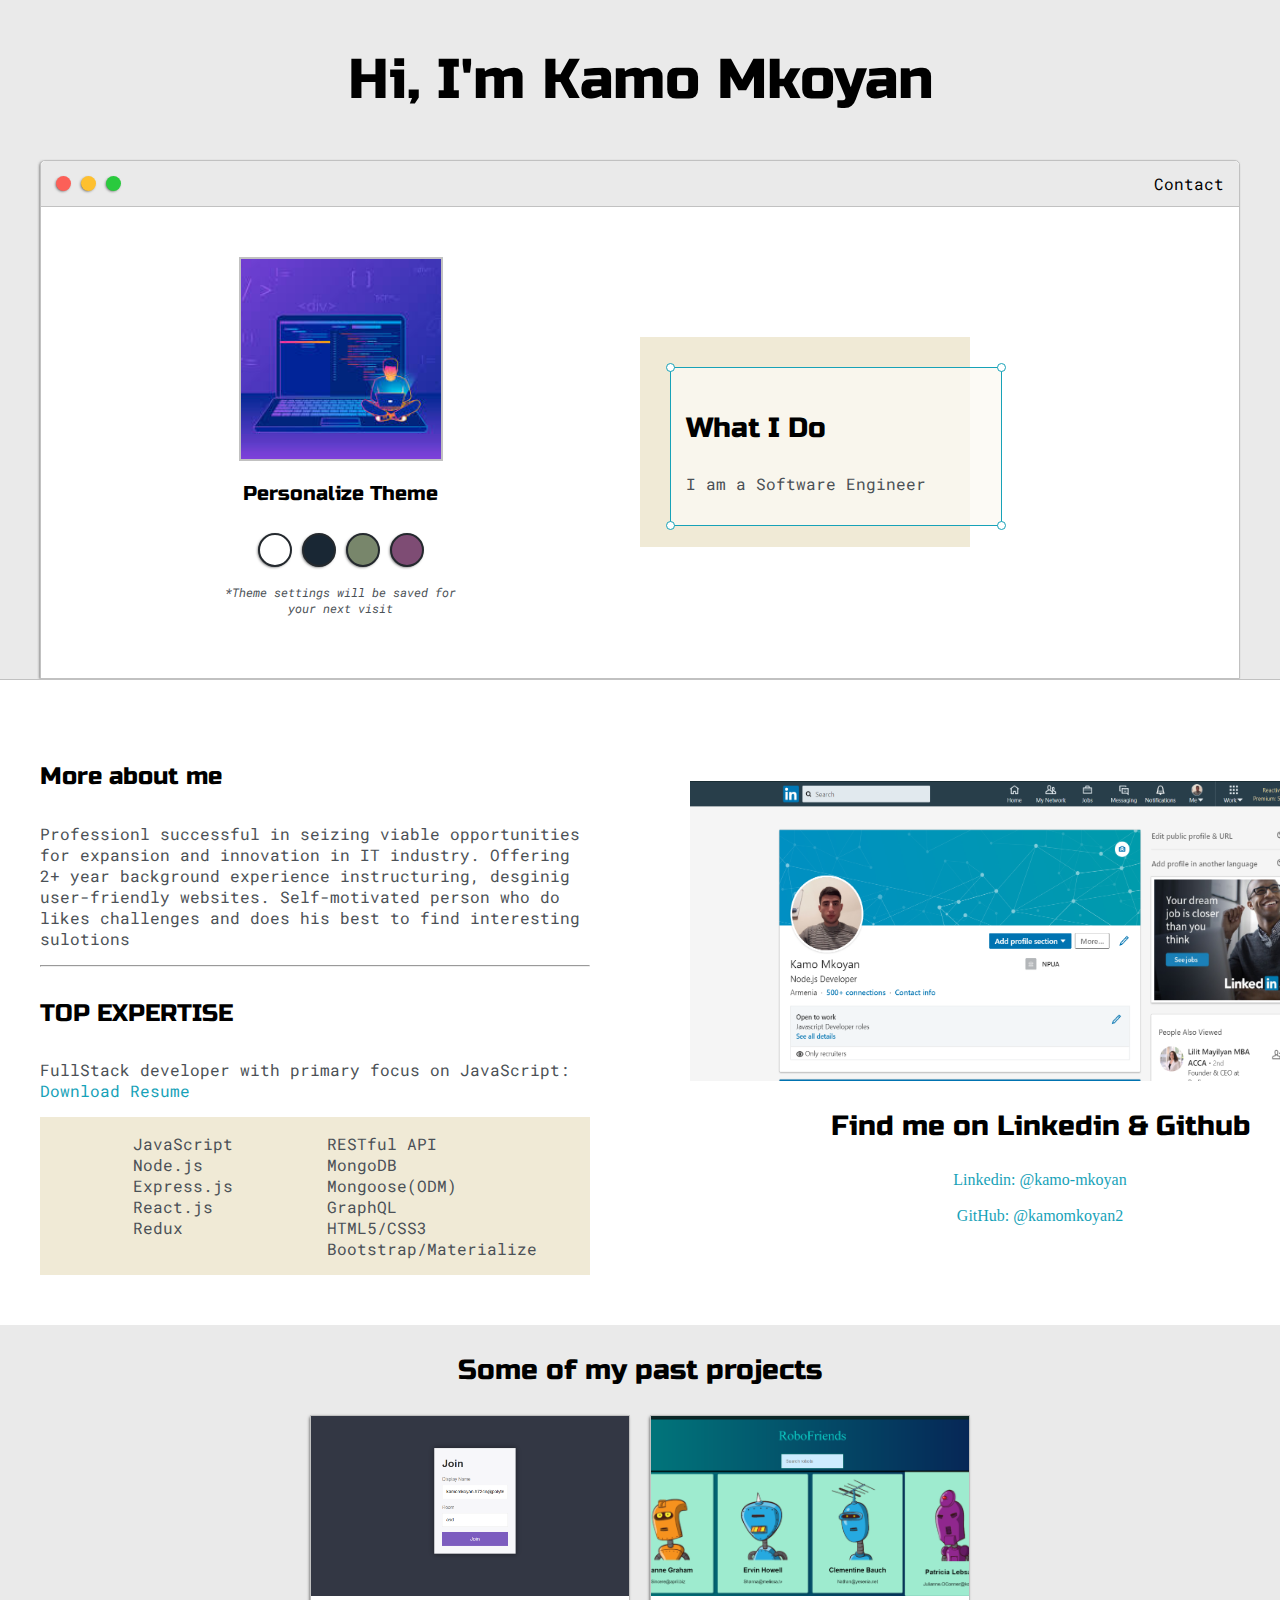
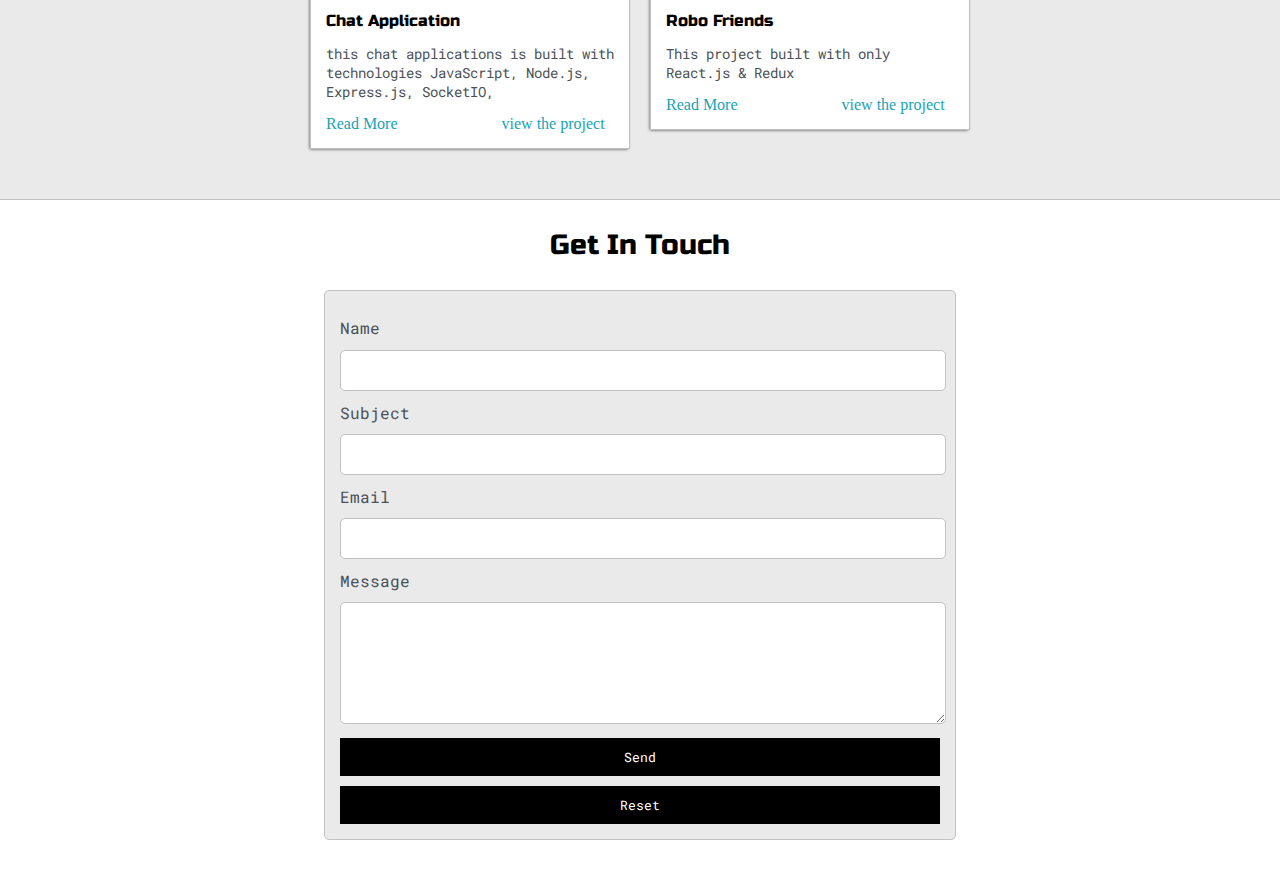
<file: index.html>
<!DOCTYPE html>
<html lang="en">
  <head>
    <meta charset="UTF-8" />
    <meta name="viewport" content="width=device-width, initial-scale=1.0" />
    <title>Kamo Mkoyan</title>

    <link
      href="https://fonts.googleapis.com/css2?family=Russo+One&display=swap"
      rel="stylesheet"
    />

    <link
      href="https://fonts.googleapis.com/css2?family=Roboto&family=Roboto+Mono:wght@500&display=swap"
      rel="stylesheet"
    />

    <link rel="stylesheet" href="default.css" />

    <link id="theme-style" rel="stylesheet" href="">
  </head>
  <body>
    <section class="s1">
      <div class="main-container">
        <div class="greeting-wrapper">
          <h1>Hi, I'm Kamo Mkoyan</h1>
        </div>

        <div class="intro-wrapper">
          <div class="nav-wrapper">
            <div class="dots-wrapper">
              <div id="dot-1" class="browser-dot"></div>
              <div id="dot-2" class="browser-dot"></div>
              <div id="dot-3" class="browser-dot"></div>
            </div>

            <ul id="navigation">
              <li><a href="#contact-form">Contact</a></li>
            </ul>
          </div>

          <div class="left-column">
            <img id="profile_pic" src="images/download.jpg" alt="" />
            <h5 style="text-align: center; line-height: 0">
              Personalize Theme
            </h5>

            <div id="theme-options-wrapper">
              <div data-mode="light" id="light-mode" class="theme-dot"></div>
              <div data-mode="blue" id="blue-mode" class="theme-dot"></div>
              <div data-mode="green" id="green-mode" class="theme-dot"></div>
              <div data-mode="purple" id="purple-mode" class="theme-dot"></div>
            </div>
            <p id="settings-note">
              *Theme settings will be saved for <br />your next visit
            </p>
          </div>

          <div class="right-column">
            <div id="preview-shadow">
              <div id="preview">
                <div id="corner-tl" class="corner"></div>
                <div id="corner-tr" class="corner"></div>
                <h3>What I Do</h3>
                <p>I am a Software Engineer</p>
                <div id="corner-br" class="corner"></div>
                <div id="corner-bl" class="corner"></div>
              </div>
            </div>
          </div>
        </div>
      </div>
    </section>

    <section class="s2">
      <div class="main-container">
        <div class="about-wrapper">
          <div class="about-me">
            <h4>More about me</h4>
            <p>
              Professionl successful in seizing viable opportunities for
              expansion and innovation in IT industry. Offering 2+ year
              background experience instructuring, desginig user-friendly
              websites. Self-motivated person who do likes challenges and does
              his best to find interesting sulotions
            </p>

            <hr />

            <h4>TOP EXPERTISE</h4>

            <p>
              FullStack developer with primary focus on JavaScript:
              <a target="_blank" href="/Kamo_Mkoyan_Node.JS_Developer.pdf"
                >Download Resume</a
              >
            </p>

            <div id="skills">
              <ul>
                <li>JavaScript</li>
                <li>Node.js</li>
                <li>Express.js</li>
                <li>React.js</li>
                <li>Redux</li>
              </ul>

              <ul>
                <li>RESTful API</li>
                <li>MongoDB</li>
                <li>Mongoose(ODM)</li>
                <li>GraphQL</li>
                <li>HTML5/CSS3</li>
                <li>Bootstrap/Materialize</li>
              </ul>
            </div>
          </div>

          <div class="social-links">
            <img width="700px" height="300px" id="social_img" src="images/linkedin.png" alt="">
            <h3>Find me on Linkedin & Github</h3>

            <a target="_blank" href="https://www.linkedin.com/in/kamo-mkoyan-3b2585186/">Linkedin: @kamo-mkoyan</a>
            <br>
            <a target="_blank" href="https://github.com/kamomkoyan2">GitHub: @kamomkoyan2</a>
          </div>
        </div>
      </div>
    </section>

    <section class="s1">
      <div class="main-container">
        <h3 style="text-align: center; ">Some of my past projects</h3>
        <div class="post-wrapper">

          <div>
            <div class="post">
              <img class="thumbnail" src="images/chat-app.png" alt="">
              <div class="post-preview">
                <h6 class="post-title">Chat Application </h6>
                <p class="post-intro">this chat applications is built with technologies JavaScript, Node.js, Express.js, SocketIO, </p>
                <a href="post.html">Read More</a>
                <a id="post-view" target="_blank" href="https://kamo-chat-app.herokuapp.com/">view the project</a>
              </div>
            </div>
          </div>

          <div>
            <div class="post">
              <img class="thumbnail" src="images/robofriends.png" alt="">
              <div class="post-preview">
                <h6 class="post-title">Robo Friends</h6>
                <p class="post-intro">This project built with only React.js & Redux</p>
                <a href="#">Read More</a>
                <a id="post-view" target="_blank" href="https://kamomkoyan2.github.io/robofriends/">view the project</a>
              </div>
            </div>
          </div>

        </div>
      </div>
    </section>

    <section class="s2">
      <div class="main-container">
        <h3 style="text-align: center;">Get In Touch</h3>

        <form id="contact-form" action="mailto: kamkoyan@gmail.com" method="POST">
          <label for="">Name</label>
          <input class="input-field" type="text" type="text" name="name">

          <label for="">Subject</label>
          <input  class="input-field" type="text" name="subject">


          <label for="">Email</label>
          <input class="input-field" type="text" name="email">

          <label for="">Message</label>
          <textarea class="input-field" name="message"></textarea>

          <input id="submit-btn" type="submit" value="Send">
          <input id="reset-btn" type="reset" value="Reset">
        </form>
      </div>
    </section>

    <script type="text/javascript" src="script.js"></script>
  </body>
</html>
</file>
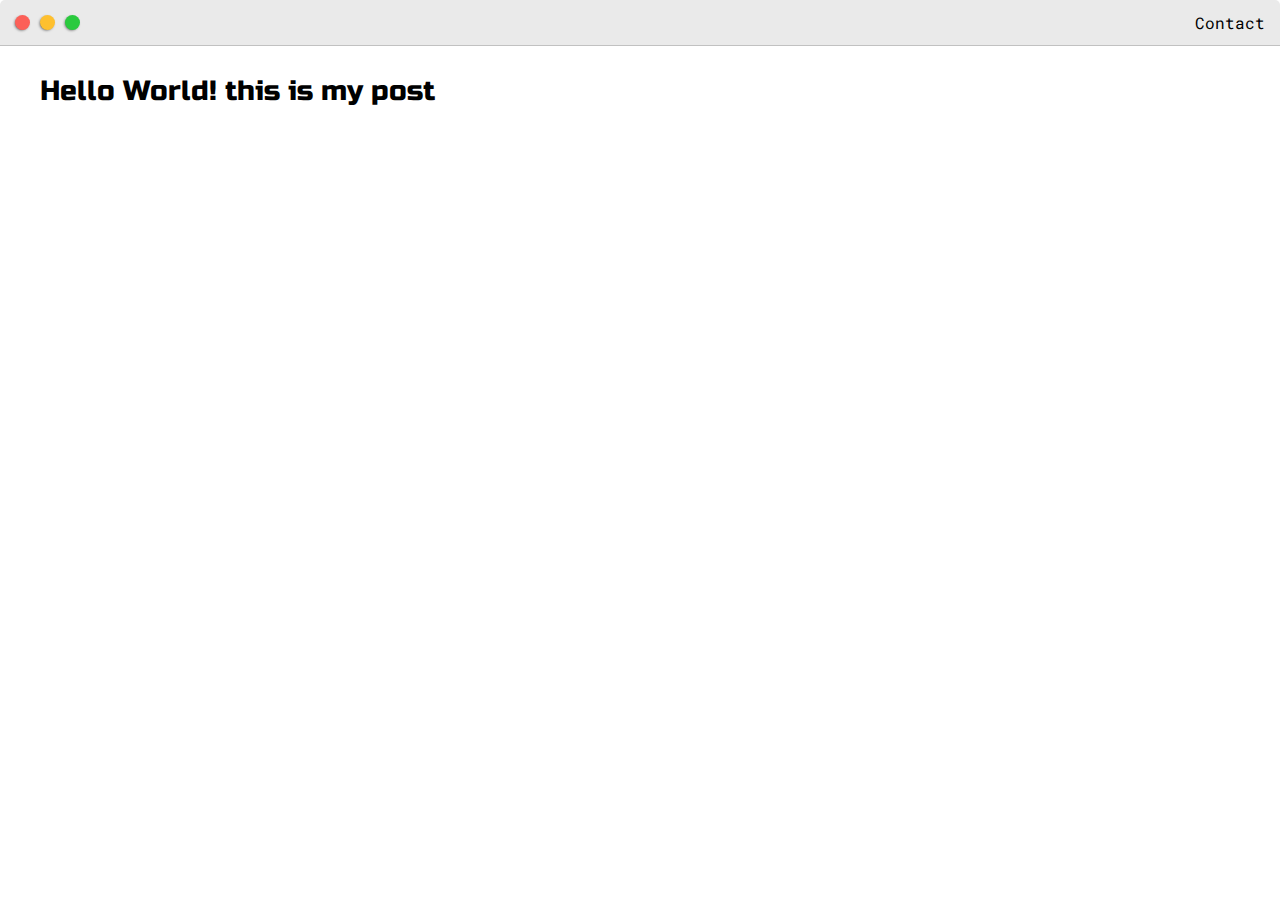
<file: post.html>
<!DOCTYPE html>
<html lang="en">
  <head>
    <meta charset="UTF-8" />
    <meta name="viewport" content="width=device-width, initial-scale=1.0" />
    <title>Kamo Mkoyan</title>

    <link
      href="https://fonts.googleapis.com/css2?family=Russo+One&display=swap"
      rel="stylesheet"
    />

    <link
      href="https://fonts.googleapis.com/css2?family=Roboto&family=Roboto+Mono:wght@500&display=swap"
      rel="stylesheet"
    />

    <link rel="stylesheet" href="default.css" />
  </head>

  <body>

    <div class="nav-wrapper">
        <div class="dots-wrapper">
          <div id="dot-1" class="browser-dot"></div>
          <div id="dot-2" class="browser-dot"></div>
          <div id="dot-3" class="browser-dot"></div>
        </div>

        <ul id="navigation">
          <li><a href="#">Contact</a></li>
        </ul>
      </div>
      <div class="main-container">
          <h3> Hello World! this is my post</h3>
      </div>
  </body>
</file>
<file: default.css>
:root{
    --mainColor: #eaeaea;
    --secondaryColor:#fff;

    --borderColor: #c1c1c1;

    --mainText:black;
    --secondaryText:#4b5156;

    --themeDotBorder: #24292e;

    --previewBg:rgb(251, 249, 243, 0.8);
    --previewShadow:#f0ead6;

    --btnColor: black;

}

html, body {
    padding:0;
    margin:0;
}

body *{
    transition: 0.3s;
}


h1, h2, h3, h4, h5, h6, strong {
    color: var(--mainText);
    font-family: 'Russo One', sans-serif;
    font-weight:500;
}

p, li, span, label, input, textarea {
    color: var(--secondaryText);
    font-family: 'Roboto Mono', monospace;
}

a {
    text-decoration:none;
    color:#17a2b8;
}

ul {
    list-style:none;
}

h1 { font-size:56px; }
h2 { font-size:36px; }
h3 { font-size:28px; }
h4 { font-size:24px; }
h5 { font-size:20px; }
h6 { font-size:16px; }

.s1 {
    background-color: var(--mainColor);
    border-bottom:1px solid var(--borderColor);
    overflow: auto;
}

.s2 {
    background-color: var(--secondaryColor);
    border-bottom: 1px soloid var(--borderColor);
    overflow: auto;
}

.main-container {
    width: 1200px;
    margin: 0 auto;
}


.greeting-wrapper {
    display: grid;
    text-align: center;
    align-content: center;
    min-height: 10em;
}

.intro-wrapper{
    background-color: var(--secondaryColor);
    border:1px solid var(--borderColor);
    border-radius:5px 5px 0 0;

    -webkit-box-shadow: -1px 1px 3px -1px rgba(0,0,0,0.75);
    -moz-box-shadow: -1px 1px 3px -1px rgba(0,0,0,0.75);
    box-shadow: -1px 1px 3px -1px rgba(0,0,0,0.75);

    display: grid;
    grid-template-columns: 1fr 1fr;
    grid-template-areas: 
        'nav-wrapper nav-wrapper'
        'left-column right-column'
    ;
}

.nav-wrapper {
    border-radius:5px 5px 0 0;
    grid-area:nav-wrapper ;
    border-bottom: 1px solid var(--borderColor);
    display: flex;
    justify-content: space-between;
    align-items: center;
    background-color: var(--mainColor);
}


#navigation a{
    color: var(--mainText);
}

#navigation{
    margin: 0;
    padding: 10px;
}

#navigation li {
    display: inline-block;
    margin-right: 5px;
    margin-left: 5px;
}

.dots-wrapper{
    display: flex;
    padding: 10px;
}

#dot-1{
    background-color: #FC6058
}

#dot-2{
    background-color: #FEC02f
}

#dot-3{
    background-color: #2ACA3E
}

.browser-dot{
    background-color:black;
    height:15px;
    width:15px;
    border-radius:50%;
    margin: 5px;

    -webkit-box-shadow: -1px 1px 3px -1px rgba(0,0,0,0.75);
    -moz-box-shadow: -1px 1px 3px -1px rgba(0,0,0,0.75);
    box-shadow: -1px 1px 3px -1px rgba(0,0,0,0.75);

}

.left-column {
    grid-area: left-column;
    padding-top: 50px;
    padding-bottom: 50px;
}

#profile_pic{
    display: block;
    margin: 0 auto;
    height: 200px;
    width: 200px;
    object-fit: cover;
    border: 2px solid var(--borderColor);
}


#theme-options-wrapper{
    display: flex;
    justify-content: center;

}


.theme-dot {
    height: 30px;
    width: 30px;
    background-color: black;
    border-radius: 50%;

    margin: 5px;
    border: 2px solid var(--themeDotBorder);

    -webkit-box-shadow: -1px 1px 3px -1px rgba(0,0,0,0.75);
    -moz-box-shadow: -1px 1px 3px -1px rgba(0,0,0,0.75);
    box-shadow: -1px 1px 3px -1px rgba(0,0,0,0.75);

    cursor: pointer;

}

.theme-dot:hover {
    border-width: 5px;
}

#light-mode{
    background-color: #fff;
}

#blue-mode{
    background-color: #192734;
}

#green-mode{
    background-color: #78866b;
}

#purple-mode{
    background-color: #7E4C74;
}

#settings-note {
    font-size: 12px;
    font-style: italic;
    text-align: center;
}


.right-column {
    grid-area: right-column;
    display: grid;
    align-content: center;

    padding-top: 50px;
    padding-bottom: 50px;

}


#preview-shadow{
    background-color: var(--previewShadow);
    width: 300px;
    height: 180px;
    padding-left: 30px;
    padding-top: 30px;

}

#preview{
    width: 300px;
    border: 1.5px solid #17a2b8;
    background-color: var(--previewBg);
    padding: 15px;
    position: relative;
}

.corner{
    width: 7px;
    height: 7px;
    border-radius: 50%;
    border: 1.5px solid #17a2b8;
    background-color: #fff;
    position: absolute;
}

#corner-tl{
    top: -5px;
    left: -5px;
}

#corner-tr{
    top: -5px;
    right: -5px;
}

#corner-br{
    bottom: -5px;
    right: -5px;
}

#corner-bl{
    bottom: -5px;
    left: -5px;
}

.about-wrapper{
    display: grid;
    grid-template-columns: repeat(auto-fit, minmax(320px, 1fr));
    padding-bottom: 50px;
    padding-top: 50px;
    gap: 100px;
}

#skills{
    display: flex;
    justify-content:space-evenly;
    background-color: var(--previewShadow);
}

.social-links{
    display: grid;
    align-content: center;
    text-align: center;
}

#social-img{
    width: 100%;
}

.post-wrapper{
    display: grid;
    grid-template-columns: repeat(auto-fit, 320px);
    gap: 20px;
    justify-content: center;
    padding-bottom: 50px;
}
.post{
    border: 1px solid var(--borderColor);

    -webkit-box-shadow: -1px 1px 3px -1px rgba(0,0,0,0.75);
    -moz-box-shadow: -1px 1px 3px -1px rgba(0,0,0,0.75);
    box-shadow: -1px 1px 3px -1px rgba(0,0,0,0.75);

}


.thumbnail{
    display: block;
    width: 100%;
    height: 180px;
    object-fit: cover;
}

.post-preview{
    background-color: #fff;
    padding: 15px;
}


.post-title{
    color: black;
    margin: 0;
}

.post-intro{
    color: #4b5156;
    font-size: 14px;
}

#post-view{
    margin-left:100px;
}


#contact-form{
    display: block;
    max-width: 600px;
    margin: 0 auto;
    border: 1px solid var(--borderColor);
    padding: 15px;
    border-radius: 5px;
    background-color: var(--mainColor);
    margin-bottom: 50px;
}

#contact-form label{
    line-height: 2.7em;
}

#contact-form textarea{
    min-height: 100px;
    font-size: 14px;
}

.input-field{
    width: 100%;
    padding-top: 10px;
    padding-bottom: 10px;
    background-color: var(--secondaryColor);
    border-radius: 5px;
    border: 1px solid var(--borderColor);
    font-size: 14px;
}

#submit-btn{
    margin-top: 10px;
    width: 100%;
    padding-top: 10px;
    padding-bottom: 10px;
    color: #fff;
    background-color: var(--btnColor);
    border: none;
}


#reset-btn{
    margin-top:10px;
    width: 100%;
    padding-top: 10px;
    padding-bottom:10px;
    color: #fff;
    background-color: var(--btnColor);
    border: none;
}


@media screen and (max-width:1200px) {
    .main-container {
        width: 95%;
    }
}

@media screen and (max-width:800px) {
    .intro-wrapper{
        grid-template-columns: 1fr;
        grid-template-areas: 
            'nav-wrapper'
            'left-column'
            'right-column'
        ;
    }

    .right-column{
        justify-content: center;
    }
}
</file>
